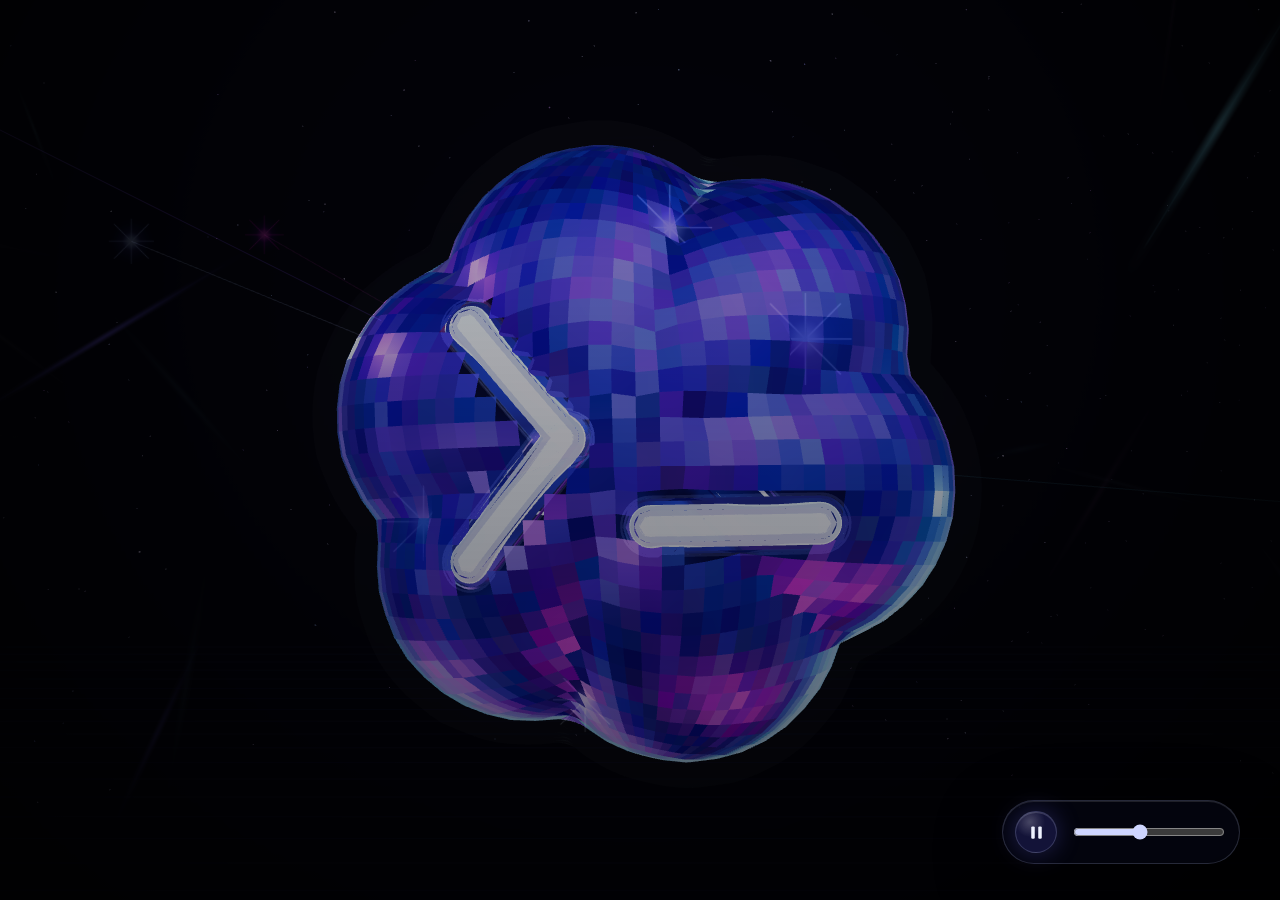
<file: codex-disco-render/index.html>
<!doctype html>
<html lang="en">
  <head>
    <meta charset="UTF-8" />
    <meta name="viewport" content="width=device-width, initial-scale=1.0" />
    <meta
      name="description"
      content="A rotating 3D Codex disco icon rendered with Three.js."
    />
    <meta name="theme-color" content="#05062d" />
    <title>Codex Disco</title>
    <link rel="icon" href="./assets/codex-icon.png" />
    <link rel="stylesheet" href="./styles.css" />
  </head>
  <body>
    <main id="app" aria-label="Rotating 3D Codex disco icon">
      <canvas id="scene" aria-label="Three dimensional rotating disco ball"></canvas>

      <div class="ui">
        <button
          id="toggle-motion"
          class="icon-button"
          type="button"
          aria-label="Pause rotation"
          title="Pause rotation"
        >
          <svg class="pause-icon" viewBox="0 0 24 24" aria-hidden="true">
            <rect x="6" y="5" width="4" height="14" rx="1.4"></rect>
            <rect x="14" y="5" width="4" height="14" rx="1.4"></rect>
          </svg>
          <svg class="play-icon" viewBox="0 0 24 24" aria-hidden="true">
            <path d="M8 5.5v13l11-6.5z"></path>
          </svg>
        </button>
        <input
          id="speed"
          class="speed"
          type="range"
          min="0.35"
          max="1.85"
          value="1"
          step="0.05"
          aria-label="Rotation speed"
        />
      </div>
    </main>

    <script type="module" src="./src/app.js?v=20260531-color-balance"></script>
  </body>
</html>
</file>
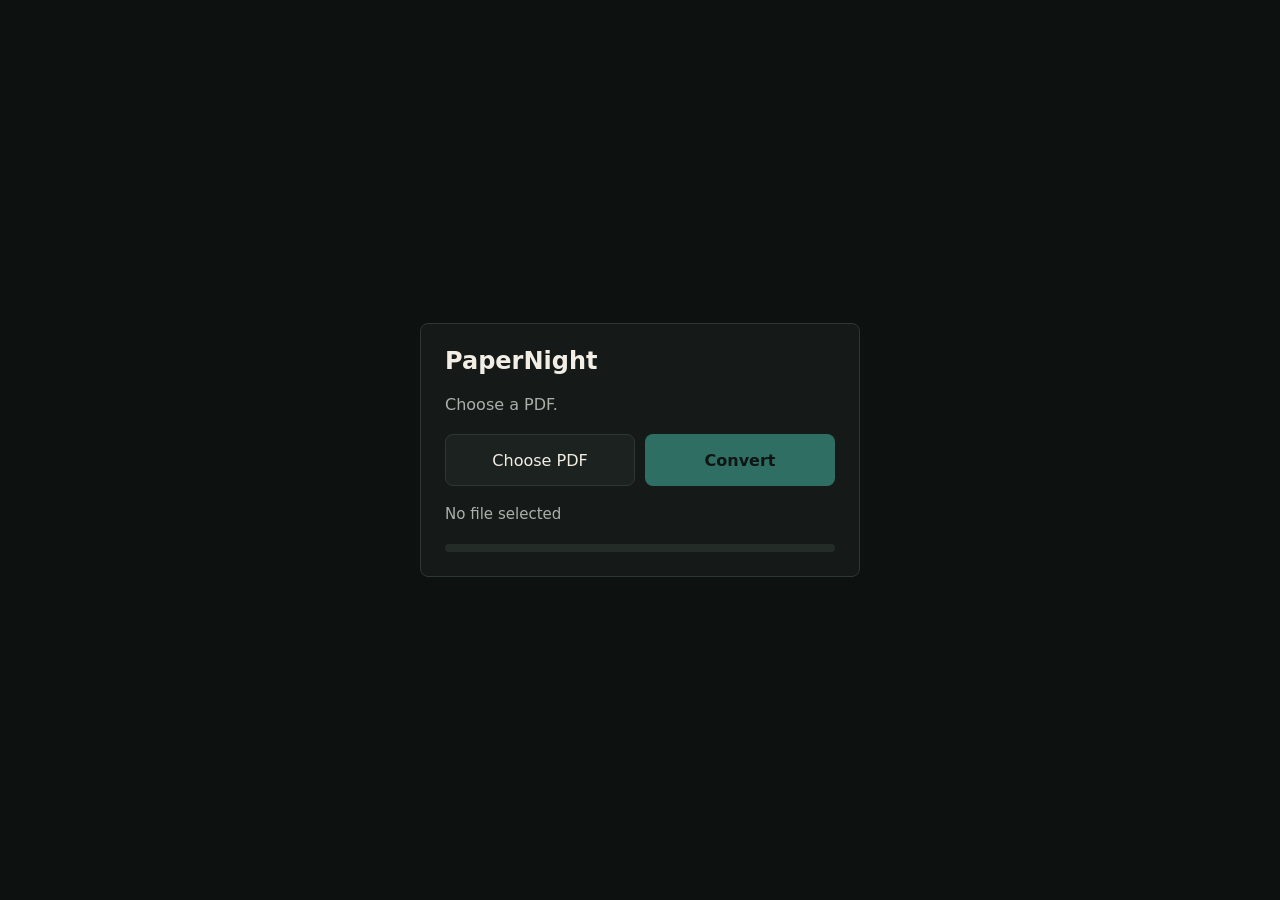
<file: papernight/index.html>
<!doctype html>
<html lang="en">
  <head>
    <meta charset="utf-8" />
    <meta name="viewport" content="width=device-width, initial-scale=1" />
    <title>PaperNight - PDF Dark Mode Converter</title>
    <link rel="stylesheet" href="./styles.css" />
    <script defer src="./vendor/pdf-lib.min.js"></script>
    <script defer src="./app.js"></script>
  </head>
  <body>
    <main class="app" aria-labelledby="appTitle">
      <section class="panel">
        <h1 id="appTitle">PaperNight</h1>
        <p id="statusLine" class="status-line">Choose a PDF.</p>

        <input id="fileInput" class="file-input" type="file" accept="application/pdf,.pdf" />

        <div class="actions" aria-label="PDF conversion">
          <label class="button secondary" for="fileInput">Choose PDF</label>
          <button class="button primary" id="convertButton" type="button" disabled>
            Convert
          </button>
        </div>

        <p id="fileMeta" class="file-meta">No file selected</p>

        <div class="progress-shell" aria-hidden="true">
          <div class="progress-bar" id="progressBar"></div>
        </div>
      </section>
    </main>
  </body>
</html>
</file>
<file: codex-disco-render/styles.css>
:root {
  color-scheme: dark;
  background: #02020a;
  font-family:
    Inter, ui-sans-serif, system-ui, -apple-system, BlinkMacSystemFont, "Segoe UI",
    sans-serif;
}

* {
  box-sizing: border-box;
}

html,
body,
#app {
  width: 100%;
  height: 100%;
  margin: 0;
  overflow: hidden;
}

body {
  background:
    radial-gradient(circle at 50% 28%, rgba(72, 44, 188, 0.28), transparent 28rem),
    radial-gradient(circle at 18% 72%, rgba(35, 107, 255, 0.2), transparent 24rem),
    radial-gradient(circle at 82% 70%, rgba(255, 66, 206, 0.16), transparent 24rem),
    #02020a;
}

#app {
  position: relative;
}

#scene {
  display: block;
  width: 100%;
  height: 100%;
  cursor: grab;
  touch-action: none;
}

.is-dragging-scene #scene {
  cursor: grabbing;
}

#app::before,
#app::after {
  position: absolute;
  inset: 0;
  content: "";
  pointer-events: none;
}

#app::before {
  background:
    linear-gradient(rgba(255, 255, 255, 0.025) 1px, transparent 1px),
    linear-gradient(90deg, rgba(255, 255, 255, 0.018) 1px, transparent 1px);
  background-size: 42px 42px;
  mask-image: radial-gradient(circle at center, transparent 24%, black 100%);
  opacity: 0.2;
}

#app::after {
  background:
    radial-gradient(circle at center, transparent 38%, rgba(0, 0, 0, 0.68) 100%),
    linear-gradient(180deg, rgba(1, 2, 16, 0.18), rgba(1, 2, 16, 0.6));
  mix-blend-mode: multiply;
}

.ui {
  position: absolute;
  right: clamp(16px, 4vw, 40px);
  bottom: clamp(16px, 4vw, 36px);
  z-index: 2;
  display: flex;
  align-items: center;
  gap: 14px;
  padding: 10px 12px;
  border: 1px solid rgba(197, 210, 255, 0.18);
  border-radius: 999px;
  background: rgba(8, 9, 26, 0.48);
  box-shadow:
    0 20px 70px rgba(0, 0, 0, 0.34),
    inset 0 1px 0 rgba(255, 255, 255, 0.11);
  backdrop-filter: blur(18px);
}

.icon-button {
  display: grid;
  width: 42px;
  height: 42px;
  padding: 0;
  place-items: center;
  color: #eef2ff;
  border: 1px solid rgba(204, 215, 255, 0.2);
  border-radius: 50%;
  background:
    radial-gradient(circle at 35% 25%, rgba(255, 255, 255, 0.22), transparent 38%),
    rgba(95, 91, 255, 0.18);
  box-shadow:
    0 0 24px rgba(110, 106, 255, 0.28),
    inset 0 1px 0 rgba(255, 255, 255, 0.16);
  cursor: pointer;
}

.icon-button:hover {
  border-color: rgba(240, 244, 255, 0.46);
  box-shadow:
    0 0 32px rgba(141, 117, 255, 0.42),
    inset 0 1px 0 rgba(255, 255, 255, 0.22);
}

.icon-button:focus-visible,
.speed:focus-visible {
  outline: 2px solid rgba(255, 255, 255, 0.82);
  outline-offset: 4px;
}

.icon-button svg {
  width: 21px;
  height: 21px;
  fill: currentColor;
}

.icon-button .play-icon {
  display: none;
}

.icon-button.is-paused .pause-icon {
  display: none;
}

.icon-button.is-paused .play-icon {
  display: block;
}

.speed {
  width: clamp(88px, 14vw, 152px);
  accent-color: #cfd6ff;
}

@media (max-width: 600px) {
  .ui {
    right: 50%;
    bottom: 18px;
    transform: translateX(50%);
  }
}

@media (prefers-reduced-motion: reduce) {
  .ui {
    box-shadow: inset 0 1px 0 rgba(255, 255, 255, 0.11);
  }
}
</file>
<file: papernight/styles.css>
:root {
  color-scheme: dark;
  --bg: #0d1110;
  --panel: #151a18;
  --line: #2e3833;
  --text: #f2eee5;
  --muted: #a9b0aa;
  --teal: #50d5bd;
  --teal-strong: #87efdc;
  --amber: #f2c766;
}

* {
  box-sizing: border-box;
}

html,
body {
  min-height: 100%;
}

body {
  margin: 0;
  background: var(--bg);
  color: var(--text);
  font-family:
    Inter, ui-sans-serif, system-ui, -apple-system, BlinkMacSystemFont, "Segoe UI",
    sans-serif;
}

button,
input {
  font: inherit;
}

.app {
  min-height: 100vh;
  display: grid;
  place-items: center;
  padding: 22px;
}

.panel {
  width: min(100%, 440px);
  display: grid;
  gap: 18px;
  padding: 24px;
  border: 1px solid var(--line);
  border-radius: 8px;
  background: var(--panel);
}

h1 {
  margin: 0;
  font-size: 1.5rem;
  line-height: 1.15;
  letter-spacing: 0;
}

.status-line,
.file-meta {
  margin: 0;
  color: var(--muted);
  line-height: 1.4;
}

.file-meta {
  min-height: 1.4em;
  overflow-wrap: anywhere;
  font-size: 0.94rem;
}

.file-input {
  position: absolute;
  width: 1px;
  height: 1px;
  overflow: hidden;
  clip: rect(0 0 0 0);
  clip-path: inset(50%);
  white-space: nowrap;
}

.actions {
  display: grid;
  grid-template-columns: 1fr 1fr;
  gap: 10px;
}

.button {
  min-height: 52px;
  display: inline-flex;
  align-items: center;
  justify-content: center;
  border: 1px solid var(--line);
  border-radius: 8px;
  padding: 0 16px;
  color: var(--text);
  text-align: center;
  text-decoration: none;
  white-space: nowrap;
  cursor: pointer;
  -webkit-tap-highlight-color: transparent;
}

.button.secondary {
  background: #1b221f;
}

.button.primary {
  border-color: transparent;
  background: var(--teal);
  color: #07110f;
  font-weight: 700;
}

.button:hover:not(:disabled) {
  border-color: #56635d;
}

.button.primary:hover:not(:disabled) {
  background: var(--teal-strong);
}

.button:disabled {
  cursor: not-allowed;
  opacity: 0.45;
}

.progress-shell {
  height: 8px;
  overflow: hidden;
  border-radius: 999px;
  background: #242c28;
}

.progress-bar {
  width: 0%;
  height: 100%;
  border-radius: inherit;
  background: var(--amber);
  transition: width 180ms ease;
}

:focus-visible {
  outline: 2px solid var(--amber);
  outline-offset: 3px;
}

@media (max-width: 440px) {
  .app {
    align-items: start;
    padding: 14px;
  }

  .panel {
    padding: 18px;
  }

  .actions {
    grid-template-columns: 1fr;
  }
}
</file>
